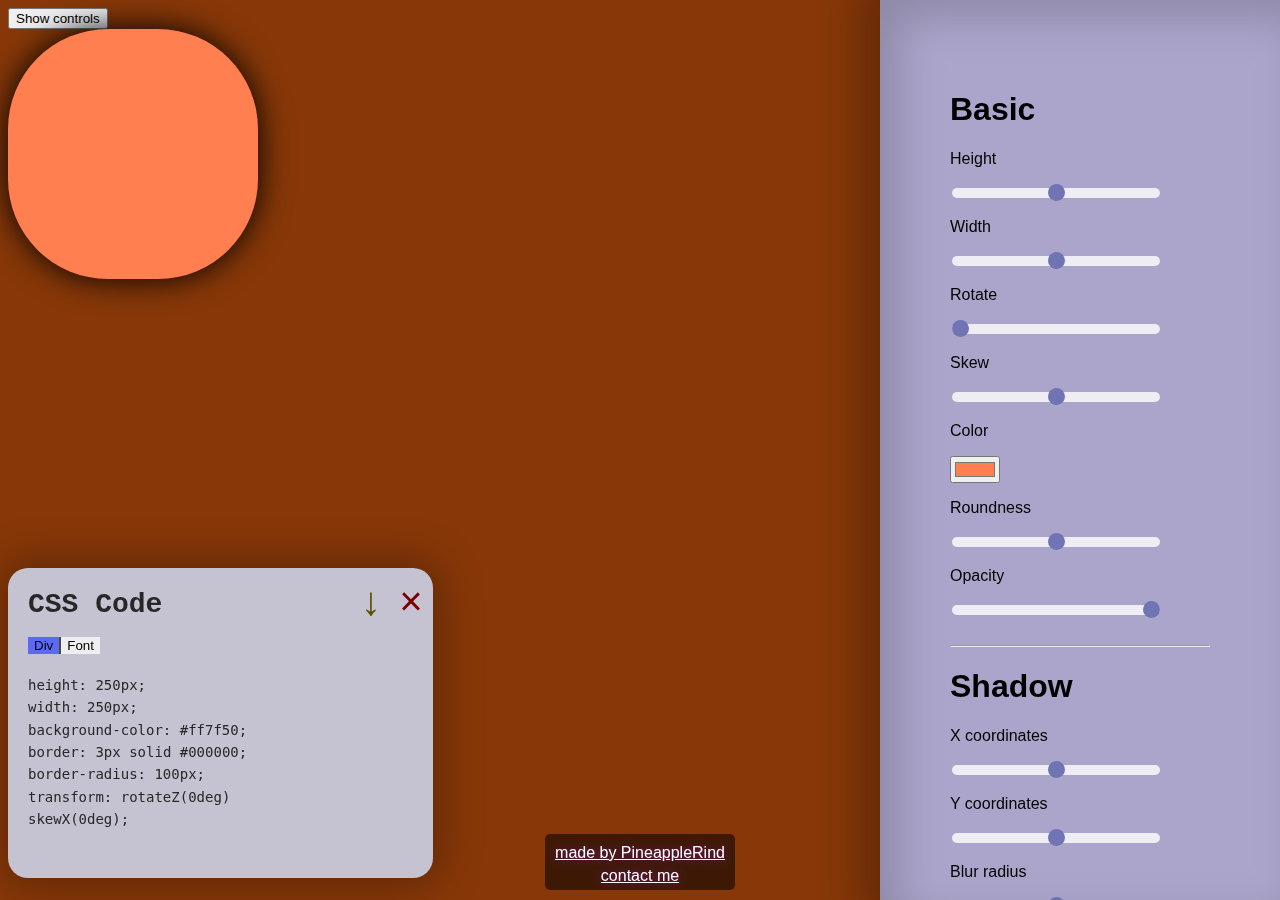
<file: index.html>
<!DOCTYPE html>
<html lang="en">
   <head>
      <meta charset="UTF-8">
      <meta name="description" content="Free div styler/shape maker with CSS code.">
      <meta name="keywords" content="CSS, DIV, div styler, shape maker">
      <meta name="author" content="PineappleRind">
      <meta name="viewport" content="width=device-width, initial-scale=1.0">
      <title>Div styler</title>
      <link href="https://fonts.googleapis.com/css2?family=Noto+Sans+JP:wght@100;300;400;500;700;900&family=Grandstander&display=swap" rel="stylesheet">
      <link rel="stylesheet" href="main.css">
      <link rel="shortcut icon" type="image/png" href="favicon.png" />
   </head>
   <body id="body">
      <div class="main" id="main">
         <button id="mobileOpenControls">Show controls</button>
         <div class="adjust-container" id="adjustContainer">
            <div>
               <h1>Basic</h1>
               <p>Height</p>
               <input type="range" id="height"><br>
               <p>Width</p>
               <input type="range" id="width"><br>
               <p>Rotate</p>
               <input type="range" value="0" id="rotate">
               <p>Skew</p>
               <input type="range" value="50" id="skew">
               <p>Color</p>
               <input type="color" value="#ff7f50" id="color"><br>
               <p>Roundness</p>
               <input type="range" id="borderRadius">
               <p>Opacity</p>
               <input type="range" value="100" id="opacity"> <br><br>
               <hr>
               <h1>Shadow</h1>
               <p>X coordinates</p>
               <input type="range" id="boxShadowX">
               <p>Y coordinates</p>
               <input type="range" id="boxShadowY">
               <p>Blur radius</p>
               <input type="range" id="boxShadowBlur">
               <p>Color</p>
               <input type="color" id="boxShadowColor"> <br><br>
               <hr>
               <h1>Border</h1>
               <p>Color</p>
               <input type="color" id="borderColor"><br>
               <p>Thickness</p>
               <input type="range" value="10" id="borderThickness">
               <p>Style</p>
               <input type="radio" id="borderSolid" name="borderStyle"> <label for="borderSolid">Solid</label><br> <input type="radio" id="borderDashed" name="borderStyle"></input> <label for="borderDashed">Dashed</label><br> <input type="radio" id="borderDotted" name="borderStyle"> <label for="borderDotted">Dotted</label><br> <input type="radio" id="borderDouble" name="borderStyle"> <label for="borderDouble">Double</label><br> <br><br>
               <hr>
               <h1>Content</h1>
               <textarea maxlength="50" id="divContent" onkeyup="updateContent();" onkeydown="updateContent();" onkeypress="updateContent();" "></textarea>
               <p>Font size</p>
               <input type="range" id="fontSize">
               <p>Font color</p>
               <input type="color" id="fontColor">
               <hr>
               <input id="fontShadowEnable" type="checkbox" style="height:20px;width:20px;"> 
               <label for="fontShadowEnable" style="font-size:20px;">
                  Font shadow</h2>
                  <p>X coordinates</p>
                  <input type="range" id="fontShadowX">
                  <p>Y coordinates</p>
                  <input type="range" id="fontShadowY">
                  <p>Blur radius</p>
                  <input value="0" type="range" id="fontShadowBlur">
                  <p>Shadow color</p>
                  <input type="color" id="fontShadowColor">
                  <p>Font family <a href="https://div-styler.netlify.app/fonts.html" class="help">(See all compatible fonts)</a></p>
                  <textarea limit="29 " id="fontFamilyCustom" placeholder="Type font here... "></textarea>
                  <p id="fontFamilyCustomError" style="font-weight:700; font-size:15px; margin:0; color:red; display:none; ">Error: Font not found</p>
                  <br><br>
                  <hr>
                  <p>Background color</p>
                  <input type="color" id="bodyBgColor"><br><br><br> <button id="resetButton">Reset</button> <button id="random">Random</button><br> <input type="checkbox" id="randomWord"> 
               <label for="randomWord">Also random word</label> <br> <input type="checkbox" id="randomContent"> <label for="randomContent">Also random content</label>
               <p id="randomErrorMessage" style="font-weight:700; font-size:15px; margin:0; color:red; display:none; ">Error: Please check only one</p>
               <br><br><br>
            </div>
         </div>
         <div id="div" style="font-family: Arial, Helvetica, sans-serif;"></div>
         <div id="cssCode" class="code">
            <p onclick="minCSSCode()" id="minCode">↓</p>
            <p onclick="hideCSSCode()" id="closeCode">×</p>
            <h1>CSS Code</h1>
            <button onclick="switchToDiv()" style="background-color: rgb(91, 106, 243); " id="divCodeButton">Div</button><button onclick="switchToFont(); " style="border-right:none;" id="fontCodeButton">Font</button><br>
            <pre id="divCode">height: <span id="heightCode">250px</span>;<br>width: <span id="widthCode">250px</span>; <br>background-color: <span id="bgColorCode">#ff7f50</span>; <br>border: <span id="borderThicknessCode">3px</span> <span id="borderStyleCode">solid</span> <span id="borderColorCode">#000000</span>; <br>border-radius: <span id="borderRadiusCode">100px</span>; <br>transform: rotateZ(<span id="rotateCode">0deg</span>) <br>skewX(<span id="skewCode">0deg</span>); </pre>
            <pre id="fontCode" style="display:none;">font-family: <span id="fontFamilyCode">Arial, Helvetica, sans-serif</span>; <br>text-shadow: <span id="textShadowXCode">0px</span><span id="textShadowYCode">0px</span><span id="textShadowBlurCode">0px</span><span id="textShadowColorCode">#000000</span>; <br>font-size: <span id="fontSizeCode">45px</span>; </pre>
         </div>
      </div>
      <div class="flex-overlay" id="flexOverlay" style="transition: 1s; display: none; opacity: 0; ">
         <div class="contact-form-modal" id="contactModal">
            <form name="contact" class="contact-form " action="/success.html" netlify>
               <h1>Contact Me</h1>
               <input type="text" class="contactMeInput" name="contact info" placeholder="E-mail, discord, fb link or anything"> <input style="height: 100px;" class="contactMeInput" name="text" type="text" placeholder="Write something... "> <a onclick="contactMe();">Close</a> <input type="reset"> <input type="submit">
            </form>
         </div>
      </div>
      <div class="foot">
         <div> <a href="http://div-styler.netlify.app/website-redirect" style="display:block; ">made by PineappleRind</a> <a id="modalTrigger">contact me</a></div>
      </div>
      <script src="div.js"></script> <script src="random.js "></script> 
   </body>
</html>
</file>
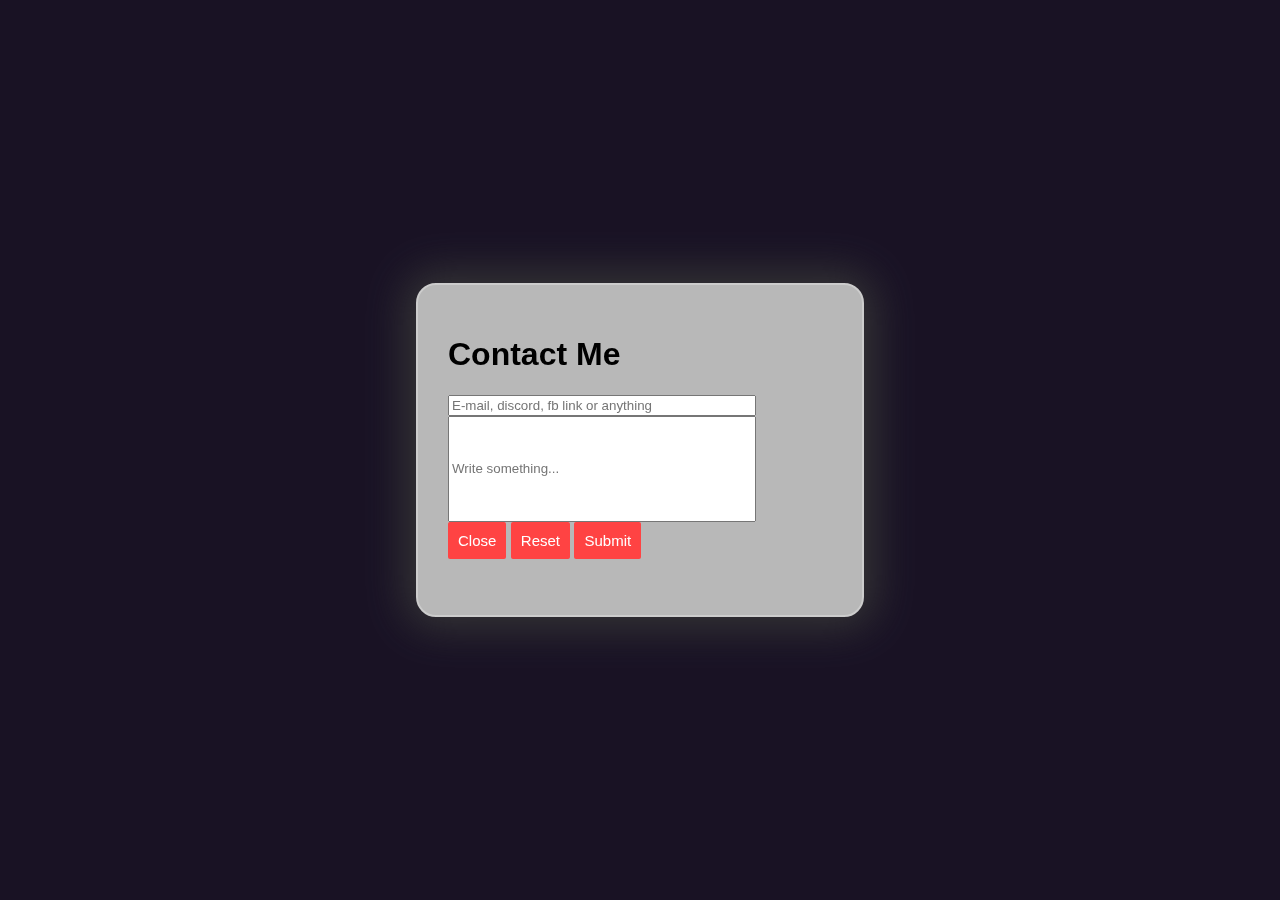
<file: contactme.html>
<!DOCTYPE html>
<html lang="en">
   <head>
      <meta charset="UTF-8">
      <meta name="description" content="Free div styler/shape maker with CSS code.">
      <meta name="keywords" content="CSS, DIV, div styler, shape maker">
      <meta name="author" content="PineappleRind">
      <meta name="viewport" content="width=device-width, initial-scale=1.0">
      <title>Div styler</title>
      <link href="https://fonts.googleapis.com/css2?family=Noto+Sans+JP:wght@100;300;400;500;700;900&family=Grandstander&display=swap" rel="stylesheet">
      <link rel="stylesheet" href="main.css">
      <link rel="shortcut icon" type="image/png" href="favicon.png" />
   </head>
   <body>
    <div class="flex-overlay visible" id="flexOverlayVisible" sdtyle="transition: 1s; display: none; opacity: 0; ">
        <div class="contact-form-modal visible" id="contactModal">
           <form name="contact from html" class="contact-form " action="https://div-styler.netlify.app/success.html" netlify>
              <h1>Contact Me</h1>
              <input type="text" class="contactMeInput" name="contact info" placeholder="E-mail, discord, fb link or anything"> <input style="height: 100px;" class="contactMeInput" name="text" type="text" placeholder="Write something... "> <a onclick="contactMe();">Close</a> <input type="reset"> <input type="submit">
           </form>
        </div>
     </div>
   </body>
</html>
</file>
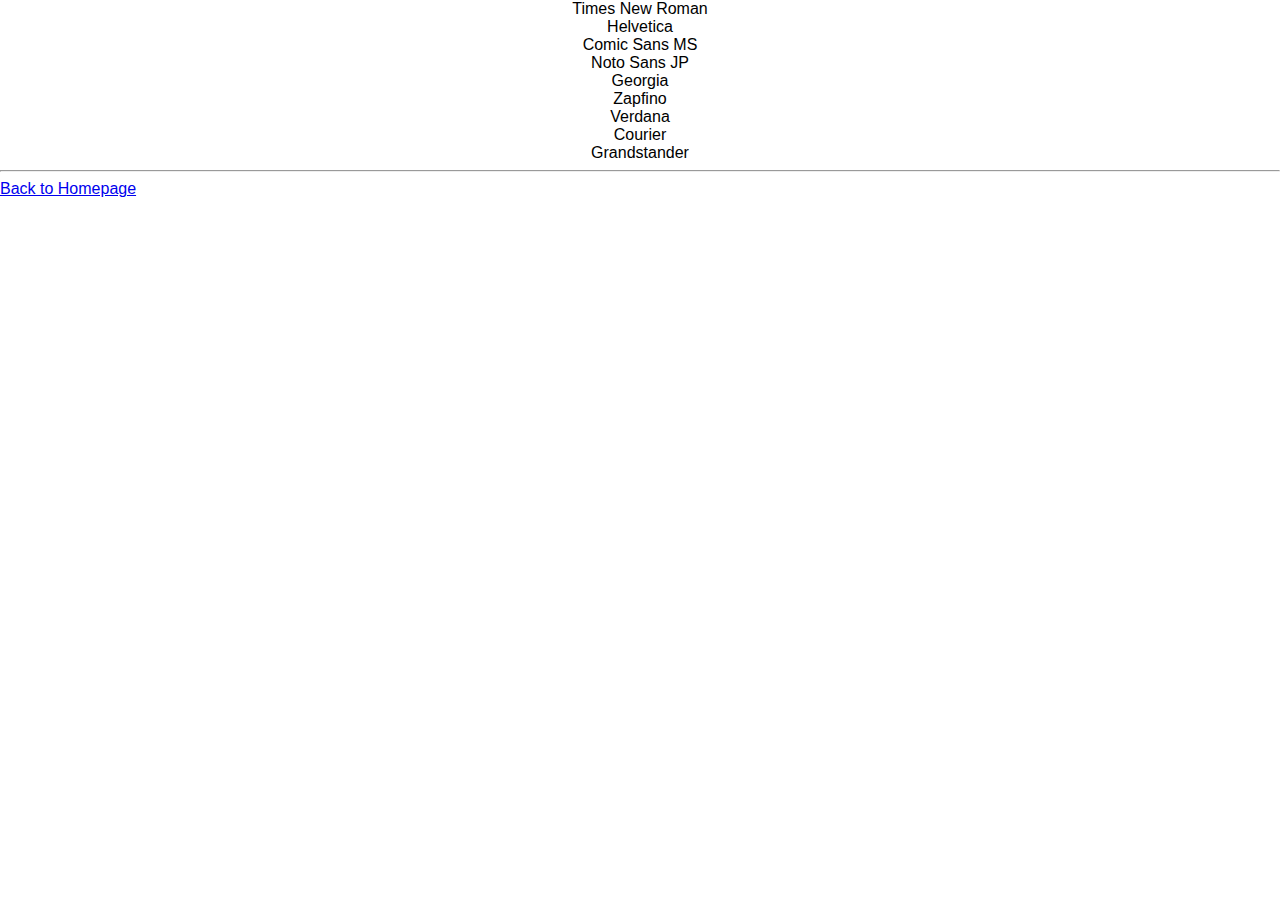
<file: fonts.html>
<!DOCTYPE html>
<html lang="en">
<head>
    <meta charset="UTF-8">
    <meta name="description" content="Free div styler/shape maker with CSS code.">
    <meta name="keywords" content="CSS, DIV, div styler, shape maker">
    <meta name="author" content="PineappleRind">
    <meta name="viewport" content="width=device-width, initial-scale=1.0">
    <title>Div styler</title>
    <link href="https://fonts.googleapis.com/css2?family=Noto+Sans+JP:wght@100;300;400;500;700;900&family=Grandstander&display=swap" rel="stylesheet">
    <link rel="stylesheet" href="main.css">
    <link rel="shortcut icon" type="image/png" href="favicon.png"/>
</head>
<body class="no-bg">
    <ul>
        <li class="list-item tnr">Times New Roman</li>
        <li class="list-item hlv">Helvetica</li>
        <li class="list-item cms">Comic Sans MS</li>
        <li class="list-item nts">Noto Sans JP</li>
        <li class="list-item grg">Georgia</li>
        <li class="list-item zpf">Zapfino</li>
        <li class="list-item vrd">Verdana</li>
        <li class="list-item crr">Courier</li>
        <li class="list-item gnd">Grandstander</li>
    </ul>
    <hr>
    <a href="https://div-styler.netlify.app">Back to Homepage</a>
</body>
</html>
</file>
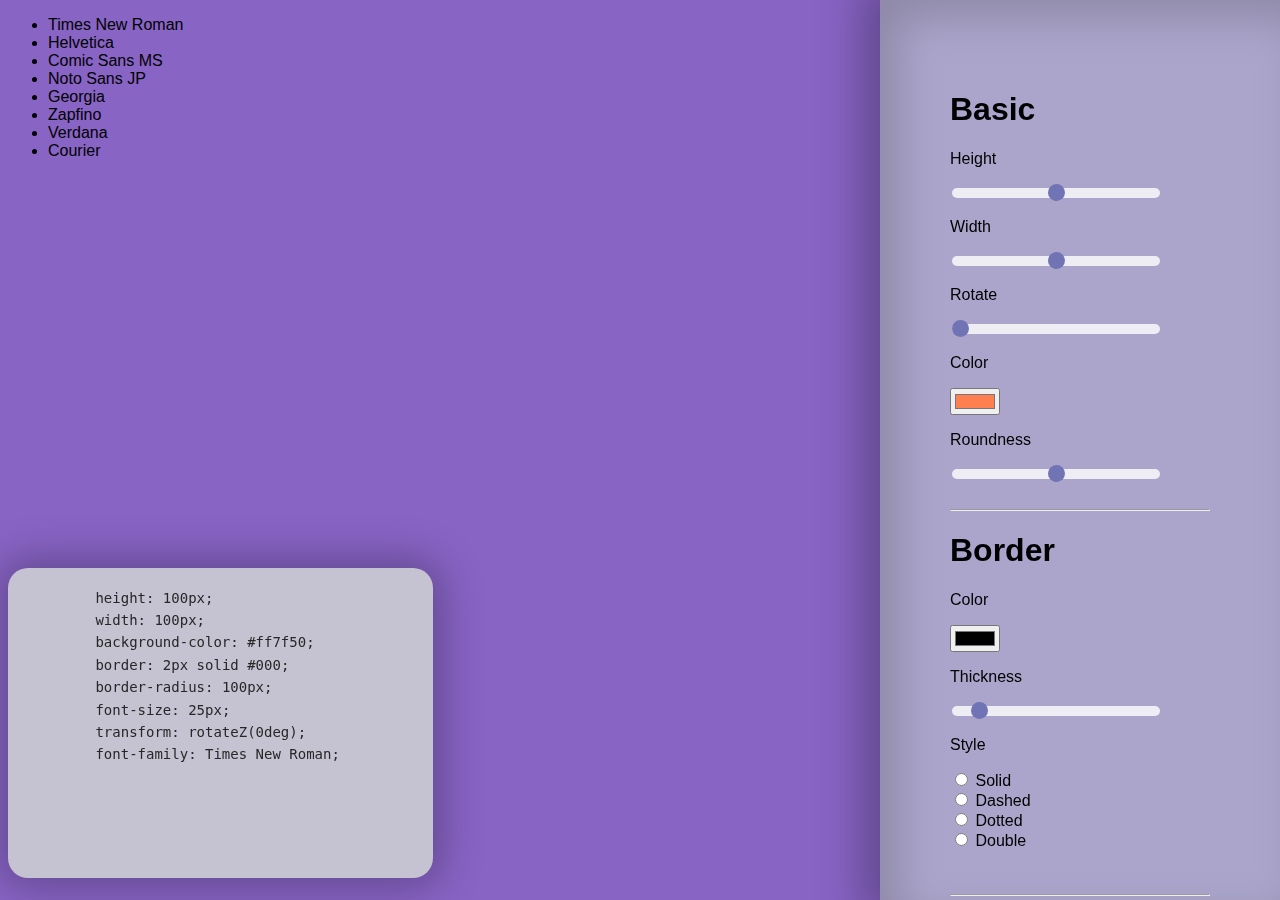
<file: main.html>
<!DOCTYPE html>
<html lang="en">
<head>
    <meta charset="UTF-8">
    <meta name="viewport" content="width=device-width, initial-scale=1.0">
    <title>Div styler</title>
    <link href="https://fonts.googleapis.com/css2?family=Noto+Sans+JP:wght@100;300;400;500;700;900&display=swap" rel="stylesheet">
    <link rel="stylesheet" href="main.css">
</head>
<body>
    <div class="adjust-container">
        <div>
        <h1>Basic</h1>
        <p>Height</p>
        <input type="range" id="height"><br>
        <p>Width</p>
        <input type="range" id="width"><br>
        <p>Rotate</p>
        <input type="range" value="0" id="rotate">
        <p>Color</p>
        <input type="color" value="#ff7f50" id="color"><br>
        <p>Roundness</p>
        <input type="range" id="borderRadius">
        <br><br><hr>
        <h1>Border</h1>
        <p>Color</p>
        <input type="color" id="borderColor"><br>
        <p>Thickness</p>
        <input type="range" value="10" id="borderThickness">
        <p>Style</p>
        <input type="radio" id="borderSolid" name="borderStyle">
        <label for="borderSolid">Solid</label><br>
        <input type="radio" id="borderDashed" name="borderStyle">
        <label for="borderDashed">Dashed</label><br>
        <input type="radio" id="borderDotted" name="borderStyle">
        <label for="borderDotted">Dotted</label><br>
        <input type="radio" id="borderDouble" name="borderStyle">
        <label for="borderDouble">Double</label><br>
        <br><br><hr>
        <h1>Content</h1>
        <textarea maxlength="29" id="divContent" onkeyup="updateContent();" onkeydown="updateContent();" onkeypress="updateContent();""></textarea>
        <p>Font size</p>
        <input type="range" id="fontSize">
        <p>Font color</p>
        <input type="color" id="fontColor">
        <p>Font family <a style="cursor:pointer; text-decoration: underline; color:blue;" onclick="showModal()" class="help">(See all compatible fonts)</a></p>
        <textarea limit="29" id="fontFamilyCustom" placeholder="Type font here..."></textarea>
        <p id="fontFamilyCustomError" style="font-weight:500; font-size:10px; margin:0; color:red; display:none;">Error: Font not found</p>
        <p>Font attributes</p>
        <input type="radio" name="fontAttributes" id="fontBold">Bold<br>
        <input type="radio" name="fontAttributes" id="fontItalic">Italic<br>
        <input type="radio" name="fontAttributes" id="fontUnderline">Underline<br>
        <br><br><br>
    </div>
    </div>
    <div id="div" style="font-family: Arial, Helvetica, sans-serif;"></div>
    <div class="code">
        <pre>
        height: <span id="heightCode">100px</span>;
        width: <span id="widthCode">100px</span>;
        background-color: <span id="bgColorCode">#ff7f50</span>;
        border: <span id="borderThicknessCode">2px</span> <span id="borderStyleCode">solid</span> <span id="borderColorCode">#000</span>;
        border-radius: <span id="borderRadiusCode">100px</span>;
        font-size: <span id="fontSizeCode">25px</span>; 
        transform: rotateZ(<span id="rotateCode">0deg</span>); 
        font-family: <span id="fontFamilyCode">Times New Roman</span>;</pre>
    </div>

    <div id="overlay" onclick="hideModal()">
        <ul>
            <li class="list-item tnr">Times New Roman</li>
            <li class="list-item hlv">Helvetica</li>
            <li class="list-item cms">Comic Sans MS</li>
            <li class="list-item nts">Noto Sans JP</li>
            <li class="list-item grg">Georgia</li>
            <li class="list-item zpf">Zapfino</li>
            <li class="list-item vrd">Verdana</li>
            <li class="list-item crr">Courier</li>
        </ul>
    </div>
    <script src="main.js">
    </script>
</body>
</html>
</file>
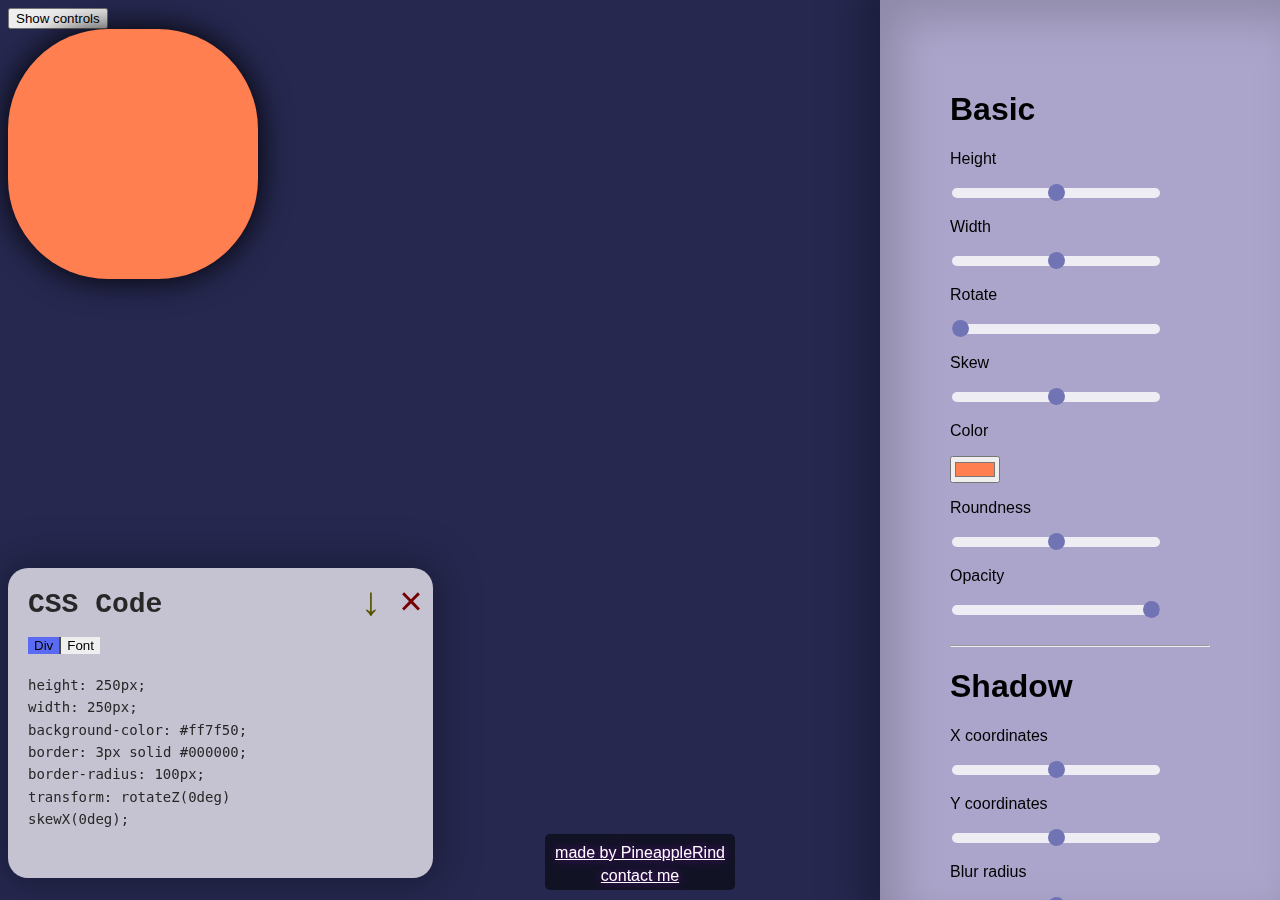
<file: website-redirect.html>
<!DOCTYPE html>
<html lang="en">
<head>
    <meta charset="UTF-8">
    <meta name="viewport" content="width=device-width, initial-scale=1.0">
    <title>Redirecting...</title>
</head>
<body>
    <script>
        window.location.replace('https://pineapplerind.github.io');
    </script>
</body>
</html>
</file>
<file: main.css>
* {
	outline: none;
}

body {
	background-color: rgb(136, 100, 197);
	font-family: Arial;
}

body.no-bg {
	background-color: transparent;
	list-style-type: none;
	margin: 0;
	padding: 0;
}

body.no-bg ul {
	list-style-type: none;
	text-align: center;
	margin: 0;
	padding: 0;
}

#body {
	transition: 0.5s;
}

input[type="range"]::-webkit-slider-thumb {
	-webkit-appearance: none;
	appearance: none;
	width: 17px;
	height: 17px;
	background: #6267af;
	cursor: pointer;
	border-radius: 50%;
	transition: 0.1s;
}

input[type="range"]::-moz-range-thumb {
	-webkit-appearance: none;
	appearance: none;
	-moz-appearance:none;
	width: 17px;
	height: 17px;
	background: #4CAF50;
	cursor: pointer;
	border-radius: 50%;
	transition: 0.1s;
}

input[type="range"] {
	-webkit-appearance: none;
	-moz-appearance:none;
	appearance: none;
	width: 80%;
	opacity: 0.8;
	transition: 0.1s;
	height: 10px;
	border-radius: 5px;
}

input[type="range"]:hover {
	opacity: 1;
	border-radius: 2px;
}

input[type="range"]:hover::-webkit-slider-thumb {
	border-radius: 2px;
}

.adjust-container {
	position: fixed;
	right: 0;
	top: 0;
	left: calc(100% - 400px);
	padding: 50px;
	padding-left: 100px;
	padding-right: 100px;
	padding-bottom: 120px;
	width: 200px;
	overflow-y: scroll;
	background-color: rgb(171, 165, 203);
	box-shadow: 0 0 40px 20px rgba(0, 0, 0, 0.267), inset 19px 18px 41px 0px #8f89a8;
	bottom: 0;
	z-index: 6;
	transition: 0.5s;
}

.adjust-container div {
	margin: 0;
	position: absolute;
	right: 0;
	top: 0;
	bottom: 0;
	left: calc(100% - 400px);
	height: 100%;
	display: block;
	padding: 70px;
}

.code {
	position: fixed;
	bottom: 0;
	background: #c5c2d1;
	color: rgb(39, 39, 39);
	page-break-inside: avoid;
	font-family: Courier, monospace;
	font-size: 14px;
	line-height: 1.6;
	margin: 0;
	margin-bottom: 1.6em;
	max-width: 100%;
	overflow: hidden;
	display: block;
	word-wrap: break-word;
	box-shadow: 0 0 40px 10px rgba(0, 0, 0, 0.267);
	padding: 5px;
	border-radius: 20px;
	padding-left: 20px;
	cursor: text;
	transition: 1s cubic-bezier(.60, 0, .40, 1);
	height: 300px;
	animation-duration: 0.5s;
	min-width: 400px;
}

.code h1 {
	padding: 0;
	margin: 10px;
	margin-left: 0;
}

.code #minCode,
.code #closeCode {
	position: absolute;
	font-size: 40px;
	cursor: pointer;
	margin: 0;
	border-radius: 50%;
}

.code #minCode {
	right: 50px;
	color: #555300;
}

.code #closeCode {
	right: 10px;
	color: #770000
}

.code #minCode:hover,
.code #closeCode:hover {
	opacity: 0.4;
	transform: scale(1.1, 1.1)
}

.code button {
	float: left;
	border: none;
	border-right: 2px solid rgb(73, 73, 73);
	transition: 0.5s;
}

.foot {
	display: flex;
	align-items: center;
	justify-content: center;
	margin: 10px;
}

.foot div {
	position: fixed;
	z-index: 10;
	bottom: 0;
	background-color: rgba(0, 0, 0, 0.548);
	padding: 5px;
	color: rgb(173, 173, 173);
	border-radius: 5px;
	text-align: center;
	margin: 10px;
}

.foot a {
	color: rgb(224, 224, 224);
	text-shadow: 0 0 0 rgba(0, 0, 0, 0);
	transition: 300ms;
	display: inline;
	color: rgb(255, 255, 255);
	text-shadow: 0 0 10px rgba(195, 0, 255, 0.548);
	margin: 5px;
	cursor: pointer;
	text-decoration: underline;
}

.flex-overlay {
	position: fixed;
	z-index: 13;
	top: 0;
	left: 0;
	right: 0;
	bottom: 0;
	display: none;
	opacity: 0;
	flex-direction: column;
	justify-content: center;
	align-items: center;
	background-color: rgba(0, 0, 0, 0.815);
	transition: 1s;
}

.contact-form-modal {
	width: 30%;
	height: 30%;
	background-color: rgb(184, 184, 184);
	padding: 30px;
	border: #ccc 2px solid;
	border-radius: 20px;
	box-shadow: 0 0 40px 10px rgb(54, 54, 54);
	animation-duration: 1s;
}


.contact-form input[type="text"] {
	display: block;
	width: 300px;
}

.visible {
	opacity:1;
	display: flex;
}


.contact-form input[type="reset"],
.contact-form input[type="submit"],
.contact-form a {
	border: none;
	background-color: rgb(255, 67, 67);
	color:white;
	padding: 10px;
	font-size: 15px;
	cursor: pointer;
	border-radius: 2px;
}

.contact-form input[type="reset]{
	background-color: rgb(146, 146, 146);
}
.contact-form input[type="submit"] {
	background-color: rgb(62, 196, 0);
}

pre {
	font-family: Courier, monospace;
	cursor: text;
	margin-top: 0;
	animation-duration: 0.5s;
	position: absolute;
}

#div {
	height: 250px;
	width: 250px;
	background-color: #ff7f50;
	border: 2px solid #0f0f0f;
	text-align: center;
	word-wrap: break-word;
	display: flex;
	flex-direction: column;
	align-items: center;
	justify-content: center;
	overflow: hidden;
	font-family: Helvetica, sans-serif;
	border-radius: 100px;
	transition: 0.7s;
}

#mobileOpenControls {
	position: fixed;
	display: none;
	z-index: 12;
	box-shadow: 0 0 20px 5px rgba(0, 0, 0, 0.267);
	right: 10px;
	border: none;
	border-radius: 20px;
	padding: 3px;
	padding-top: 10px;
	padding-bottom: 10px;
	font-size: 20px;
	font-family: Noto Sans JP, sans-serif;
	box-shadow: -3px 3px rgb(128, 128, 128);
	transition: 0.1s;
	width: 160px;
}

#mobileOpenControls:hover {
	box-shadow: -3px 3px rgb(163, 163, 163);
}

#mobileOpenControls:active {
	color: black;
	box-shadow: 0px 0px rgb(163, 163, 163);
	transform: translate(-3px, 3px);
}

.list-item {
	font-size: 30px;
	margin: 20px;
}

.list-item.tnr {
	font-family: 'Times New Roman', Times, serif
}

.list-item.hlv {
	font-family: Arial, Helvetica, sans-serif;
}

.list-item.cms {
	font-family: Comic Sans MS;
}

.list-item.nts {
	font-family: Noto Sans JP;
}

.list-item.grg {
	font-family: Georgia, 'Times New Roman', Times, serif;
}

.list-item.zpf {
	font-family: Zapfino, cursive;
}

.list-item.vrd {
	font-family: Verdana, Geneva, Tahoma, sans-serif
}

.list-item.crr {
	font-family: 'Courier New', Courier, monospace
}

.list-item.gnd {
	font-family: 'Grandstander', sans-serif;
}

hr {
	color: white;
	border: none;
	background-color: white;
	height: 1px;
	border-radius: 3px;
}

@keyframes switch {
	from {
		transform: translateX(500px)
	}
}

@keyframes switch-back-from-right {
	to {
		transform: translateX(500px)
	}
}

@keyframes switch-back-from-left {
	from {
		transform: translateX(-500px)
	}
}

@keyframes switch-from-left {
	to {
		transform: translateX(-500px)
	}
}

@keyframes float-in {
	from {
		transform: translateY(-100px);
		opacity: 0;
	}
}

@media only screen and (max-width:700px) {
	.adjust-container {
		left: 100%;
		right: 0;
		width: 100%;
	}
	.adjust-container div {
		right: 0;
		left: 0;
		width: calc(100% - 300px);
	}
	#mobileOpenControls {
		display: block;
	}
}
</file>
